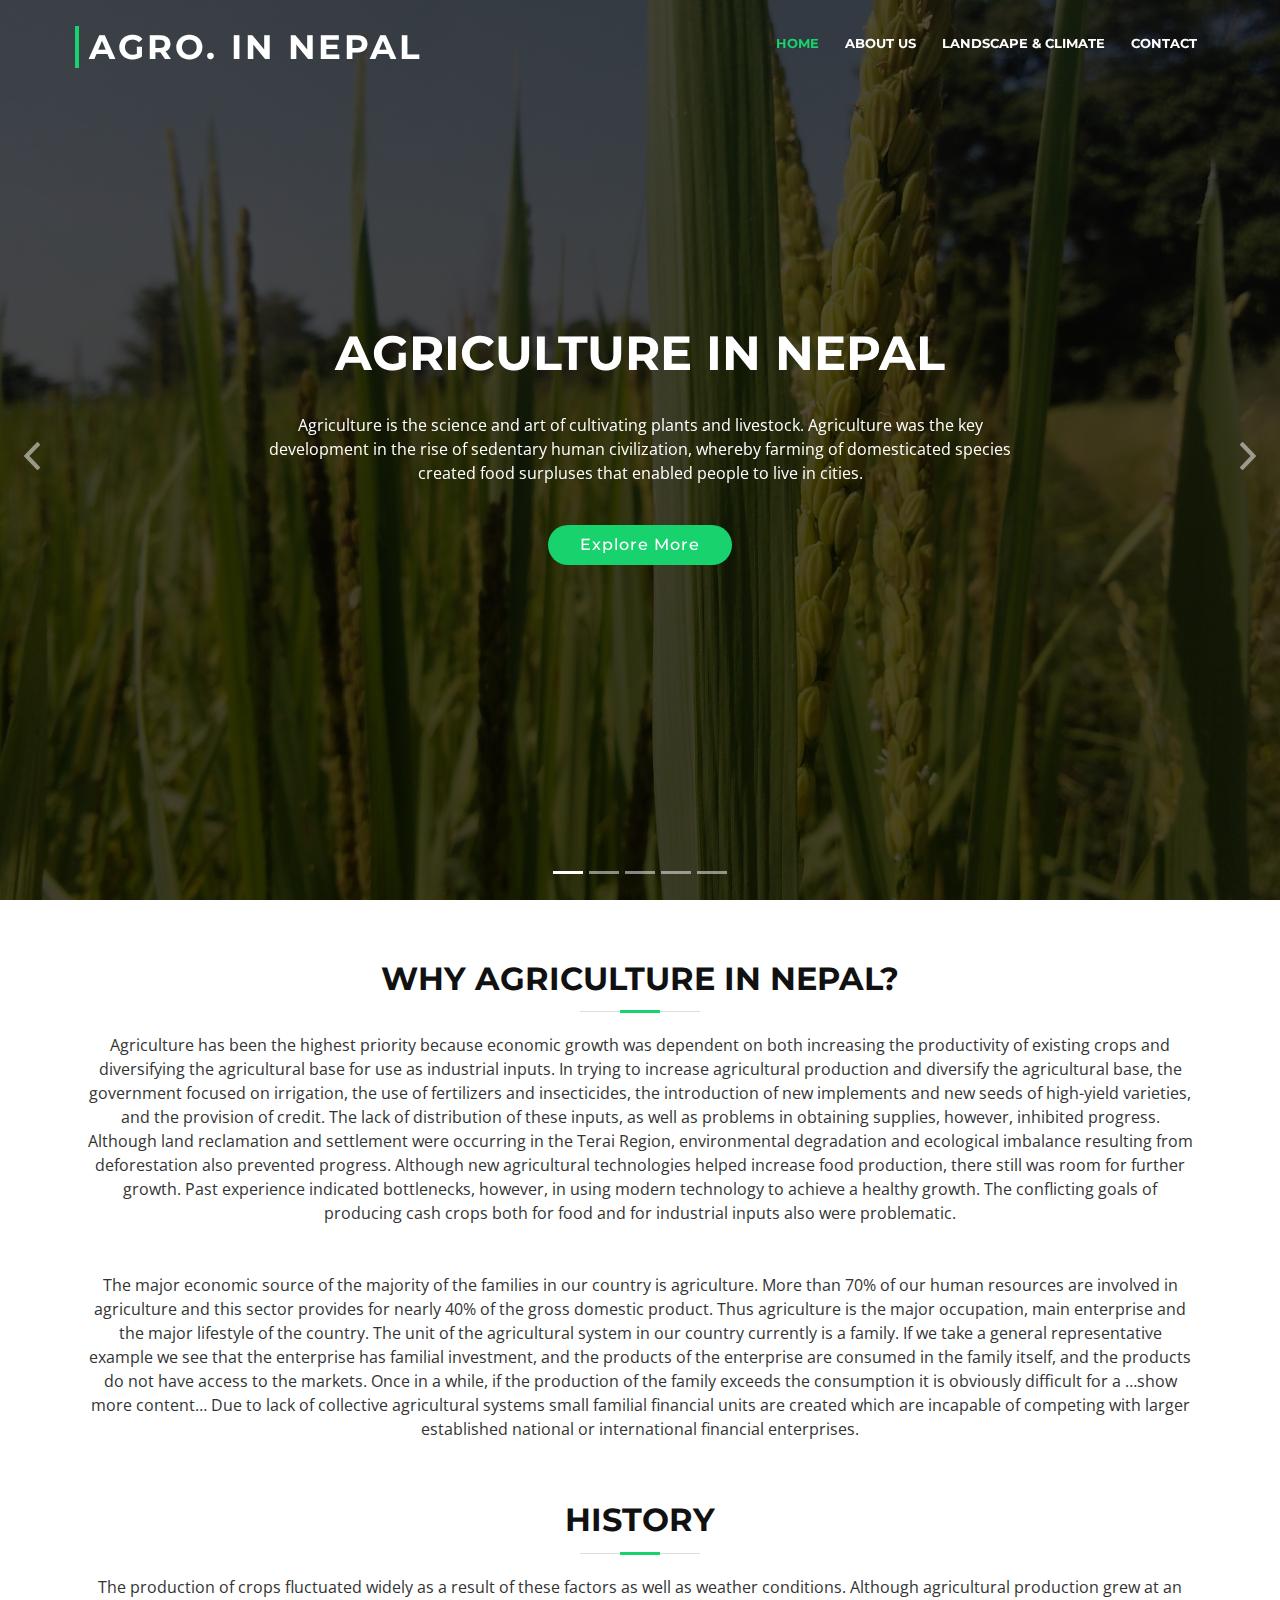
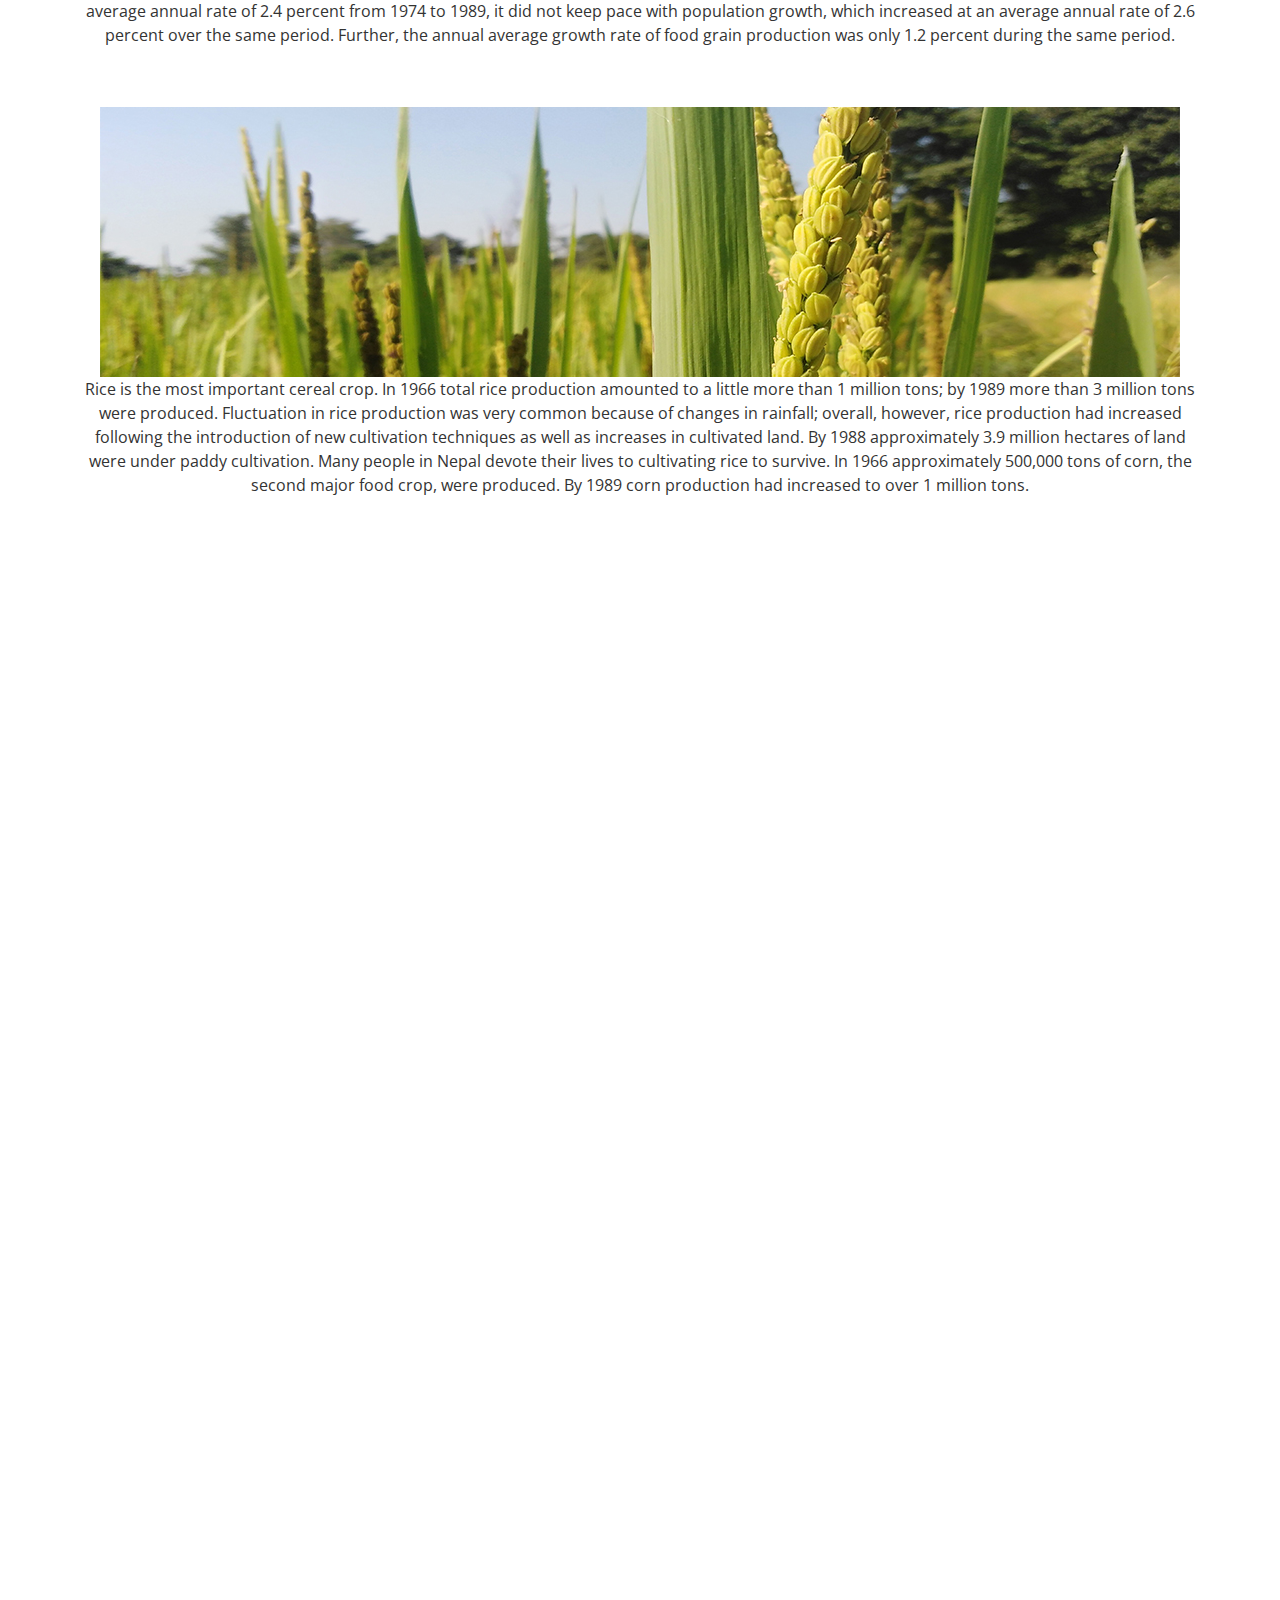
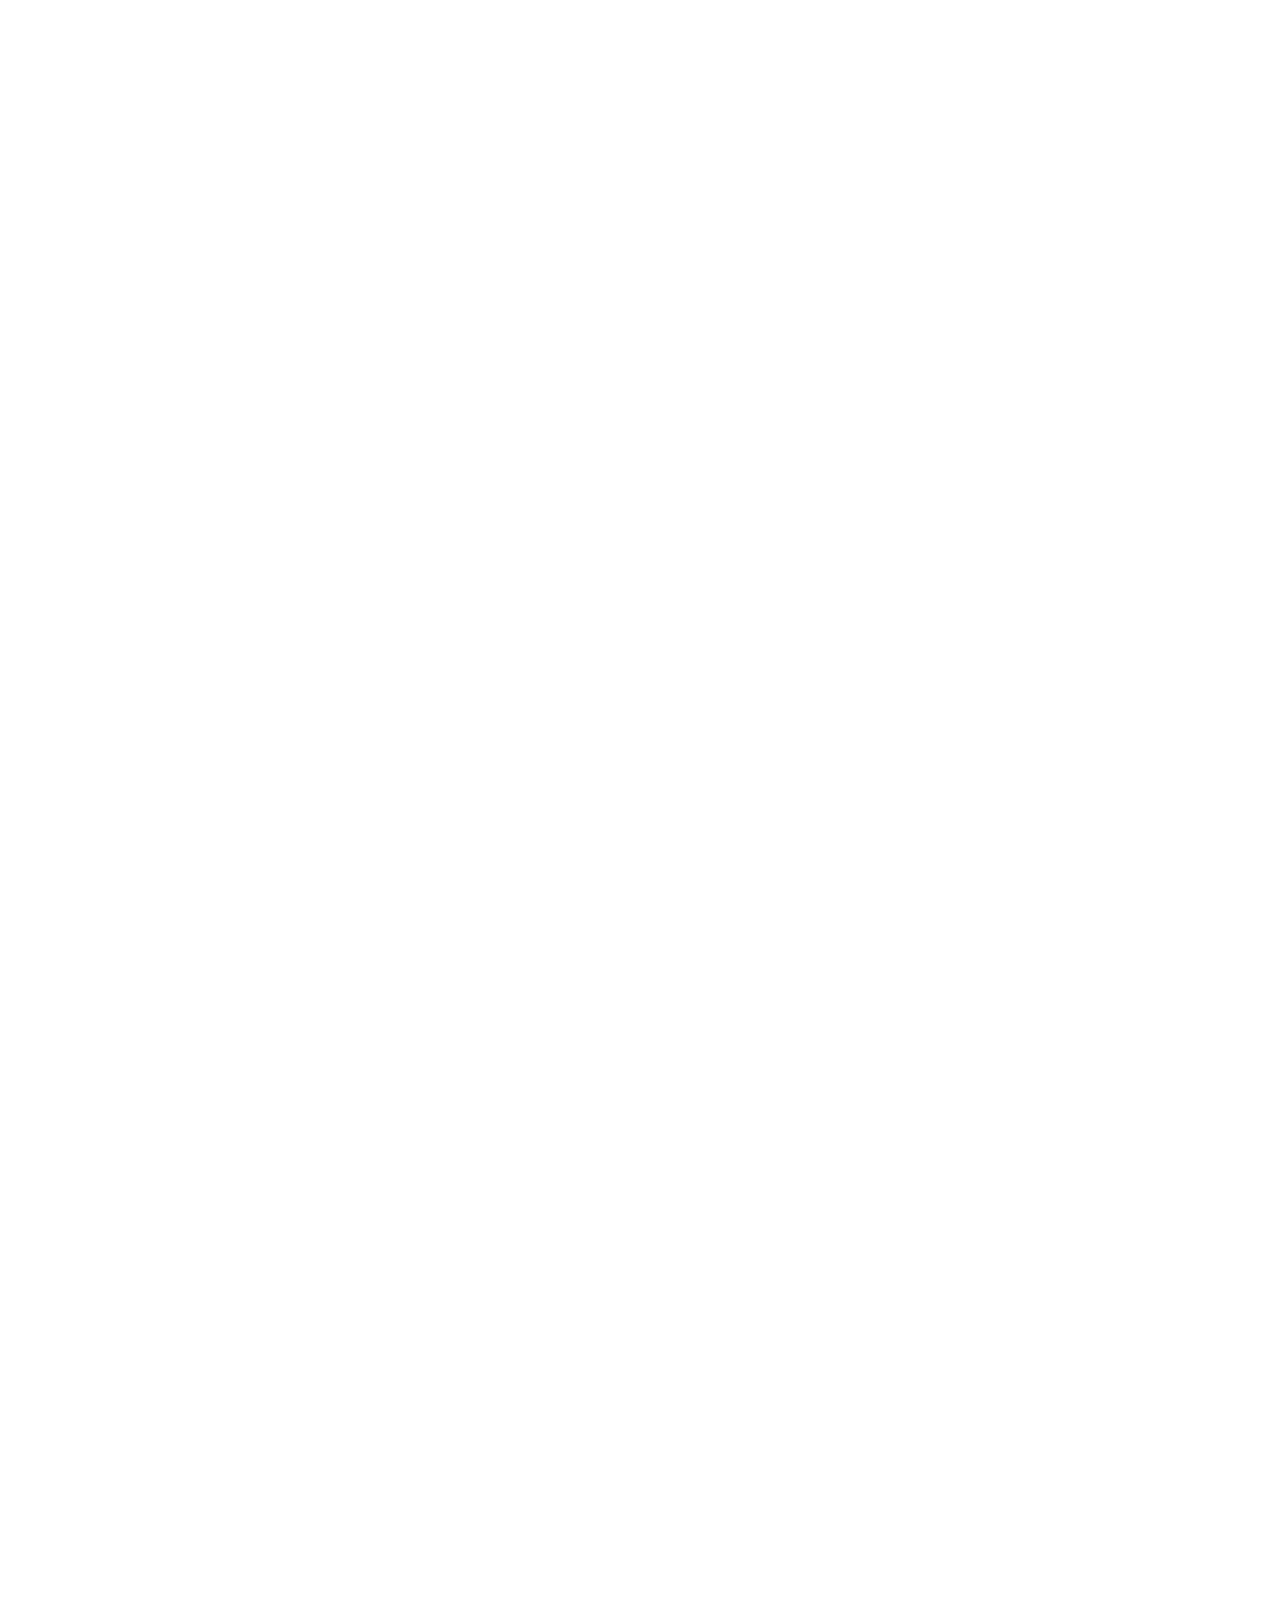
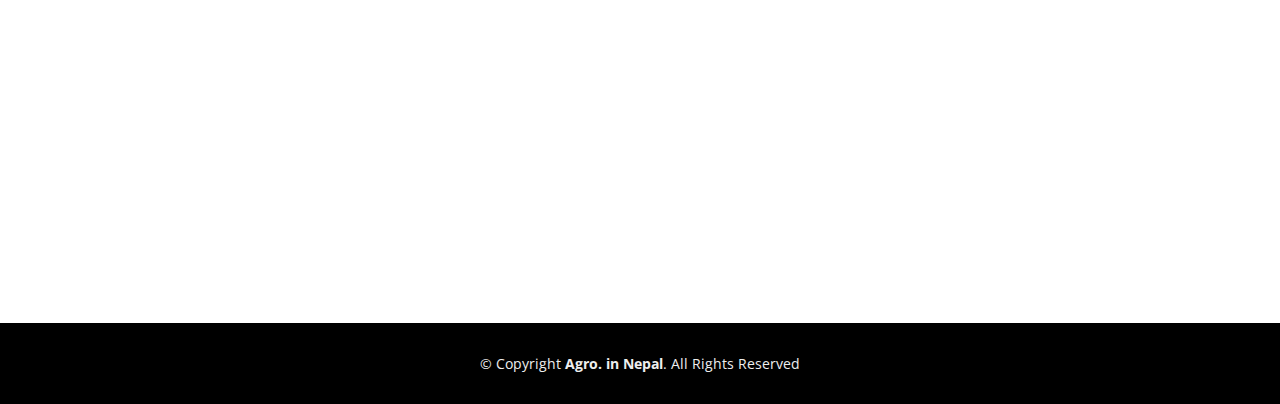
<file: index.html>
<!DOCTYPE html>
<html lang="en">
<head>
  <meta charset="utf-8">
  <title>Agro. in Nepal</title>
  <meta content="width=device-width, initial-scale=1.0" name="viewport">
  <meta content="" name="keywords">
  <meta content="" name="description">

   
  <!-- Google Fonts -->
  <link href="https://fonts.googleapis.com/css?family=Open+Sans:300,300i,400,400i,700,700i|Montserrat:300,400,500,700" rel="stylesheet">

  <!-- Bootstrap CSS File -->
  <link href="lib/bootstrap/css/bootstrap.min.css" rel="stylesheet">

  <!-- Libraries CSS Files -->
  <link href="lib/font-awesome/css/font-awesome.min.css" rel="stylesheet">
  <link href="lib/animate/animate.min.css" rel="stylesheet">
  <link href="lib/ionicons/css/ionicons.min.css" rel="stylesheet">
  <link href="lib/owlcarousel/assets/owl.carousel.min.css" rel="stylesheet">
  <link href="lib/lightbox/css/lightbox.min.css" rel="stylesheet">

  <!-- Main Stylesheet File -->
  <link href="css/style.css" rel="stylesheet">

  <!-- =======================================================
    Theme Name: BizPage
    Theme URL: https://bootstrapmade.com/bizpage-bootstrap-business-template/
    Author: BootstrapMade.com
    License: https://bootstrapmade.com/license/
  ======================================================= -->
</head>

<body>

  <!--==========================
    Header
  ============================-->
  <header id="header">
    <div class="container-fluid">
      <div id="logo" class="pull-left">
        <h1><a href="#intro" class="scrollto">AGRO. IN NEPAL</a></h1>
        <!-- Uncomment below if you prefer to use an image logo -->
        <!-- <a href="#intro"><img src="img/logo.png" alt="" title="" /></a>-->
      </div>

      
      <nav id="nav-menu-container">
        <ul class="nav-menu">
          <li class="menu-active"><a href="#intro">Home</a></li>
          <li><a href="#about">About Us</a></li>
          <li><a href="#services">Landscape & Climate</a>
          <li><a href="#contact">Contact</a></li>
        </ul>
      </nav><!-- #nav-menu-container -->
    </div>
  </header><!-- #header -->

  <!--==========================
    Intro Section
  ============================-->
  <section id="intro">
    <div class="intro-container">
      <div id="introCarousel" class="carousel  slide carousel-fade" data-ride="carousel">

        <ol class="carousel-indicators"></ol>

        <div class="carousel-inner" role="listbox">

          <div class="carousel-item active">
            <div class="carousel-background"><img src="img/intro-carousel/a1.jpg" alt=""></div>
            <div class="carousel-container">
              <div class="carousel-content">
                <h2>AGRICULTURE IN NEPAL</h2>
                <p>Agriculture is the science and art of cultivating plants and livestock. Agriculture was the key development in the rise of sedentary human civilization, whereby farming of domesticated species created food surpluses that enabled people to live in cities. </p>
                <a href="#about" class="btn-get-started scrollto">Explore More</a>
              </div>
            </div>
          </div>

          <div class="carousel-item">
            <div class="carousel-background"><img src="img/intro-carousel/a.jpeg" alt=""></div>
            <div class="carousel-container">
              <div class="carousel-content">
                <h2>AGRICULTURE IN NEPAL</h2>
                <p>Agriculture is the science and art of cultivating plants and livestock. Agriculture was the key development in the rise of sedentary human civilization, whereby farming of domesticated species created food surpluses that enabled people to live in cities.</p>
                <a href="#about" class="btn-get-started scrollto">Explore More</a>
              </div>
            </div>
          </div>

          <div class="carousel-item">
            <div class="carousel-background"><img src="img/intro-carousel/a2.jpg" alt=""></div>
            <div class="carousel-container">
              <div class="carousel-content">
                <h2>AGRICULTURE IN NEPAL</h2>
                <p>Agriculture is the science and art of cultivating plants and livestock. Agriculture was the key development in the rise of sedentary human civilization, whereby farming of domesticated species created food surpluses that enabled people to live in cities.</p>
                <a href="#about" class="btn-get-started scrollto">Explore More</a>
              </div>
            </div>
          </div>

          <div class="carousel-item">
            <div class="carousel-background"><img src="img/intro-carousel/a3.jpg" alt=""></div>
            <div class="carousel-container">
              <div class="carousel-content">
                <h2>AGRICULTURE IN Nepal</h2>
                <p>Agriculture is the science and art of cultivating plants and livestock. Agriculture was the key development in the rise of sedentary human civilization, whereby farming of domesticated species created food surpluses that enabled people to live in cities.</p>
                <a href="#about" class="btn-get-started scrollto">Explore More</a>
              </div>
            </div>
          </div>

          <div class="carousel-item">
            <div class="carousel-background"><img src="img/intro-carousel/a4.jpg" alt=""></div>
            <div class="carousel-container">
              <div class="carousel-content">
                <h2>AGRICULTURE IN NEPAL</h2>
                <p>Agriculture is the science and art of cultivating plants and livestock. Agriculture was the key development in the rise of sedentary human civilization, whereby farming of domesticated species created food surpluses that enabled people to live in cities.</p>
                <a href="#about" class="btn-get-started scrollto">Explore More</a>
              </div>
            </div>
          </div>

        </div>

        <a class="carousel-control-prev" href="#introCarousel" role="button" data-slide="prev">
          <span class="carousel-control-prev-icon ion-chevron-left" aria-hidden="true"></span>
          <span class="sr-only">Previous</span>
        </a>

        <a class="carousel-control-next" href="#introCarousel" role="button" data-slide="next">
          <span class="carousel-control-next-icon ion-chevron-right" aria-hidden="true"></span>
          <span class="sr-only">Next</span>
        </a>

      </div>
    </div>
  </section><!-- #intro -->

  <main id="main">

    
    <section id="about">
      <div class="container">


        <header class="section-header">
          <h3>why Agriculture in Nepal?</h3>
          <p>Agriculture has been the highest priority because economic growth was dependent on both increasing the productivity of existing crops and diversifying the agricultural base for use as industrial inputs. In trying to increase agricultural production and diversify the agricultural base, the government focused on irrigation, the use of fertilizers and insecticides, the introduction of new implements and new seeds of high-yield varieties, and the provision of credit. The lack of distribution of these inputs, as well as problems in obtaining supplies, however, inhibited progress. Although land reclamation and settlement were occurring in the Terai Region, environmental degradation and ecological imbalance resulting from deforestation also prevented progress.

            Although new agricultural technologies helped increase food production, there still was room for further growth. Past experience indicated bottlenecks, however, in using modern technology to achieve a healthy growth. The conflicting goals of producing cash crops both for food and for industrial inputs also were problematic.<br/><br/><br/>
            The major economic source of the majority of the families in our country is agriculture. More than 70% of our human resources are involved in agriculture and this sector provides for nearly 40% of the gross domestic product.
            Thus agriculture is the major occupation, main enterprise and the major lifestyle of the country.
            The unit of the agricultural system in our country currently is a family. If we take a general representative example we see that the enterprise has familial investment, and the products of the enterprise are consumed in the family itself, and the products do not have access to the markets. Once in a while, if the production of the family exceeds the consumption it is obviously difficult for a …show more content…
            Due to lack of collective agricultural systems small familial financial units are created which are incapable of competing with larger established national or international financial enterprises.</p>
            <h3>history</h3>
            <p>The production of crops fluctuated widely as a result of these factors as well as weather conditions. Although agricultural production grew at an average annual rate of 2.4 percent from 1974 to 1989, it did not keep pace with population growth, which increased at an average annual rate of 2.6 percent over the same period. Further, the annual average growth rate of food grain production was only 1.2 percent during the same period.</p>
            <p> <img src="img/intro-carousel/r.jpg" algin="left">
            Rice is the most important cereal crop. In 1966 total rice production amounted to a little more than 1 million tons; by 1989 more than 3 million tons were produced. Fluctuation in rice production was very common because of changes in rainfall; overall, however, rice production had increased following the introduction of new cultivation techniques as well as increases in cultivated land. By 1988 approximately 3.9 million hectares of land were under paddy cultivation. Many people in Nepal devote their lives to cultivating rice to survive. In 1966 approximately 500,000 tons of corn, the second major food crop, were produced. By 1989 corn production had increased to over 1 million tons.</p>
        </header>

        
    </section><!-- #about -->

    <!--==========================
      Services Section
    ============================-->
    <section id="services">
      <div class="container">

        <header class="section-header wow fadeInUp">
          <h3>Landscape & climate</h3>
          <p>A <strong>landscape</strong> is the visible features of an area of land, its landforms, and how they integrate with natural or man-made features.[1] A landscape includes the physical elements of geophysically defined landforms such as (ice-capped) mountains, hills, water bodies such as rivers, lakes, ponds and the sea, living elements of land cover including indigenous vegetation, human elements including different forms of land use, buildings, and structures, and transitory elements such as lighting and weather conditions. Combining both their physical origins and the cultural overlay of human presence, often created over millennia, landscapes reflect a living synthesis of people and place that is vital to local and national identity.<br/><br/>
          <strong>Climate</strong> (from Ancient Greek klima, meaning inclination) is commonly defined as the weather averaged over a long period. Climate also includes statistics other than the average, such as the magnitudes of day-to-day or year-to-year variations. Climates can be classified according to the average and the typical ranges of different variables, most commonly temperature and precipitation.The climate of a location is affected by its latitude, terrain, and altitude, as well as nearby water bodies and their currents. <strong>Nepal</strong> is topographically divided into three regions: the <strong>Himalaya</strong> to the north, the middle hills consisting of the<strong> Mahabharat range and the Churia Hills</strong>, and the <strong>Terai</strong> to the south. </p>
          <p><font size="6"><strong>HIMALAYAN REGION</strong></font><br/>
          <strong>Agriculture</strong> is the mainstay of Nepalese economy that provides about 38 percent share to national GDP and employing 66 percent of the total 25.3 million people. ... The Great<strong> Himalayas</strong> of Nepal deserve significant role for prospering Agriculture sector and ultimately provides strong base for whole economic system. The focus of agriculture in the Himalayan region is slowly shifting from traditional cereal crops to high-value cash crops farming such as fruits and vegetables. This transformation from subsistence systems to commercial agriculture poses new challenges for improving and maintaining productivity and quality. Among these challenges are crop failures due to inadequate pollination.</p>
          <table>
            <tr>
              <td><img src="img/intro-carousel/h.jpg"></td>
              <td><img src="img/intro-carousel/h1.jpg"></td>
            
          </tr>
            <tr>
              <td><p align="center"><u><strong>Terrace Farming</strong></u></p></td>
              <td><p align="center"><u><strong>Cardamom Farming</strong></u></p></td>
             
            </tr>
          </table>
          <p><font size="6"><strong>HIllY REGION</strong></font><br/>
            The <strong>Hill region</strong> consists of several peaks, fertile valleys and basins. ‘Mahabharat Range’, the largest hill range passes through the region. The region accounts for 42 percent of the country’s land area. One tenth of the land area is suitable for cultivation. Around 44.3 percent of the country’s total population resides in the region (NYB, 2001). Since the region comprised of broad complex of hills and valleys, very steep slope, even up to 30 degrees, is terraced for farming 
            The foothills of mountains are suitable for cultivating paddy, maize, barley, buckwheat etc. In addition to this potato, cauliflower, cabbage, beans and low temperate fruits are also cultivated in the region. Paddy, wheat, maize, millet, barley, buckwheat are the major cereal crops cultivated in <strong>hills.</strong>
          </p>
            <table>
              <tr>
                <td><img src="img/intro-carousel/hi2.jpg"></td>
                <td><img src="img/intro-carousel/hi3.jpg"></td>
              
            </tr>
              <tr>
                <td><p align="center"><u><strong>Tea Farming</strong></u></p></td>
                <td><p align="center"><u><strong>Maize Farming</strong></u></p></td>
                
              </tr>
            </table><p><font size="6"><strong>TERAI REGION</strong></font><br/>
              The<Strong> Terai region</Strong>
            </Strong>, a low flat land, is an extension of the Gangetic plains of India. It is a narrow tropical belt occupying 23 percent of the country’s total land area providing dwelling to 49.06 percent of the total population. About 40 percent area of the region is cultivable.In the Terai, mainly paddy, wheat, pulses, moong, sugarcane, jute, tobacco and maize are cultivated. Till now, majority of the farmers still practice traditional ways of farming. So farming is seasonal and weather dependent in <strong>Nepal.</strong></p><table>
                <tr>
                  <td><img src="img/intro-carousel/t.jpg"></td>
                  <td><img src="img/intro-carousel/t1.jpg"></td>
                <td><img src="img/intro-carousel/t2.jpg"></td>
              </tr>
                <tr>
                  <td><p align="center"><u><strong>Sunflower Framing</strong></u></p></td>
                  <td><p align="center"><u><strong>Sugarcane Production</strong></u></p></td>
                  <td><p align="center"><u><strong>Cauliflower Framing</strong></u></p></td>
                </tr>
              </table>

        </header>

        </div>
    </section><!-- #services --> 
    <!--==========================
      Contact Section
    ============================-->
    <section id="contact" class="section-bg wow fadeInUp">
      <div class="container">

        <div class="section-header">
          <h3>get in touch</h3>
          <p>We will give  quick response as soon as we get your info.</p>
        </div>
        <div>   
        
          <div>
                  <h1>Give Your Info</h1>
              </div>
             
                 <div>
      
                  
                          <form>
                              <fieldset>
                                  
                                  <table border=0 cellpadding=10 cellspacing=10 width=100%>
                                  <tr>
                                      <td>Name* </td>
                                      <td>Email*</td>
                                      </tr>
                                      <tr>
                                      <td>    <input type="text" name="username" placeholder="Name" required/>
                                      </td><td>
                                              <input type="email" name="email" placeholder="Emailname@gmail.com" required />
                                          </td>
                                      </tr>
                                      <tr>
                                          <td>Gender</td>
                                     
                                            <td>
                                              <input type="radio" name="gender" value="M" checked />Male
                          
                                              <input type="radio" name="gender" value="F" />FeMale
                                              <input type="radio" name="gender" value="O"  />Others
                                          </td>
                                      </tr>
                                      <td>Message(Option)</td>
                                  </tr>
                                  <tr><td>
                                              <textarea name="msg" rows=5 cols=50> Enter Text.....</textarea>
                                          </td>
                          
                                  </table>
                      
                      
                  </fieldset></form></div>
                
                        <div class="section-header">
                          <h3>otherwise contact us</h3>
                          <h4>Phone No. : +977 98********, +977 9842******</h4>
                          <h4>Email : dreamnarus99@gmail.com</h4>

            <div class="text-center"><button type="submit">Send Message</button></div>
          </form>
        </div>

      </div>
    </section><!-- #contact -->

  </main>

  <!--==========================
    Footer
  ============================-->
  <footer id="footer">
    <div class="container">
      <div class="copyright">
        &copy; Copyright  <strong>Agro. in Nepal</strong>. All Rights Reserved
      </div>
      
    </div>
  </footer><!-- #footer -->

  <a href="#" class="back-to-top"><i class="fa fa-chevron-up"></i></a>
  <!-- Uncomment below i you want to use a preloader -->
  <!-- <div id="preloader"></div> -->

  <!-- JavaScript Libraries -->
  <script src="lib/jquery/jquery.min.js"></script>
  <script src="lib/jquery/jquery-migrate.min.js"></script>
  <script src="lib/bootstrap/js/bootstrap.bundle.min.js"></script>
  <script src="lib/easing/easing.min.js"></script>
  <script src="lib/superfish/hoverIntent.js"></script>
  <script src="lib/superfish/superfish.min.js"></script>
  <script src="lib/wow/wow.min.js"></script>
  <script src="lib/waypoints/waypoints.min.js"></script>
  <script src="lib/counterup/counterup.min.js"></script>
  <script src="lib/owlcarousel/owl.carousel.min.js"></script>
  <script src="lib/isotope/isotope.pkgd.min.js"></script>
  <script src="lib/lightbox/js/lightbox.min.js"></script>
  <script src="lib/touchSwipe/jquery.touchSwipe.min.js"></script>
  <!-- Contact Form JavaScript File -->
  <script src="contactform/contactform.js"></script>

  <!-- Template Main Javascript File -->
  <script src="js/main.js"></script>

</body>
</html>
</file>
<file: css/style.css>
/*
  Theme Name: BizPage
  Theme URL: https://bootstrapmade.com/bizpage-bootstrap-business-template/
  Author: BootstrapMade.com
  License: https://bootstrapmade.com/license/
*/

/*--------------------------------------------------------------
# General
--------------------------------------------------------------*/

body {
  background: #fff;
  color: #666666;
  font-family: "Open Sans", sans-serif;
}

a {
  color: #18d26e;
  transition: 0.5s;
}

a:hover,
a:active,
a:focus {
  color: #18d36e;
  outline: none;
  text-decoration: none;
}

p {
  padding: 0;
  margin: 0 0 30px 0;
}

h1,
h2,
h3,
h4,
h5,
h6 {
  font-family: "Montserrat", sans-serif;
  font-weight: 400;
  margin: 0 0 20px 0;
  padding: 0;
}

/* Back to top button */

.back-to-top {
  position: fixed;
  display: none;
  background: #18d26e;
  color: #fff;
  width: 44px;
  height: 44px;
  text-align: center;
  line-height: 1;
  font-size: 16px;
  border-radius: 50%;
  right: 15px;
  bottom: 15px;
  transition: background 0.5s;
  z-index: 11;
}

.back-to-top i {
  padding-top: 12px;
  color: #fff;
}

/* Prelaoder */

#preloader {
  position: fixed;
  top: 0;
  left: 0;
  right: 0;
  bottom: 0;
  z-index: 9999;
  overflow: hidden;
  background: #fff;
}

#preloader:before {
  content: "";
  position: fixed;
  top: calc(50% - 30px);
  left: calc(50% - 30px);
  border: 6px solid #f2f2f2;
  border-top: 6px solid #18d26e;
  border-radius: 50%;
  width: 60px;
  height: 60px;
  -webkit-animation: animate-preloader 1s linear infinite;
  animation: animate-preloader 1s linear infinite;
}

@-webkit-keyframes animate-preloader {
  0% {
    -webkit-transform: rotate(0deg);
    transform: rotate(0deg);
  }

  100% {
    -webkit-transform: rotate(360deg);
    transform: rotate(360deg);
  }
}

@keyframes animate-preloader {
  0% {
    -webkit-transform: rotate(0deg);
    transform: rotate(0deg);
  }

  100% {
    -webkit-transform: rotate(360deg);
    transform: rotate(360deg);
  }
}

/*--------------------------------------------------------------
# Header
--------------------------------------------------------------*/

#header {
  padding: 30px 0;
  height: 92px;
  position: fixed;
  left: 0;
  top: 0;
  right: 0;
  transition: all 0.5s;
  z-index: 997;
}

#header.header-scrolled {
  background: rgba(0, 0, 0, 0.9);
  padding: 20px 0;
  height: 72px;
  transition: all 0.5s;
}

#header #logo {
  float: left;
}

#header #logo h1 {
  font-size: 34px;
  margin: 0;
  padding: 0;
  line-height: 1;
  font-family: "Montserrat", sans-serif;
  font-weight: 700;
  letter-spacing: 3px;
}

#header #logo h1 a,
#header #logo h1 a:hover {
  color: #fff;
  padding-left: 10px;
  border-left: 4px solid #18d26e;
}

#header #logo img {
  padding: 0;
  margin: 0;
}

/*--------------------------------------------------------------
# Intro Section
--------------------------------------------------------------*/

#intro {
  display: table;
  width: 100%;
  height: 100vh;
  background: #000;
}

#intro .carousel-item {
  width: 100%;
  height: 100vh;
  background-size: cover;
  background-position: center;
  background-repeat: no-repeat;
}

#intro .carousel-item::before {
  content: '';
  background-color: rgba(0, 0, 0, 0.7);
  position: absolute;
  height: 100%;
  width: 100%;
  top: 0;
  right: 0;
  left: 0;
  bottom: 0;
}

#intro .carousel-container {
  display: -webkit-box;
  display: -webkit-flex;
  display: -ms-flexbox;
  display: flex;
  -webkit-box-pack: center;
  -webkit-justify-content: center;
  -ms-flex-pack: center;
  justify-content: center;
  -webkit-box-align: center;
  -webkit-align-items: center;
  -ms-flex-align: center;
  align-items: center;
  position: absolute;
  bottom: 0;
  top: 0;
  left: 0;
  right: 0;
}

#intro .carousel-background img {
  max-width: 100%;
}

#intro .carousel-content {
  text-align: center;
}

#intro h2 {
  color: #fff;
  margin-bottom: 30px;
  font-size: 48px;
  font-weight: 700;
}

#intro p {
  width: 80%;
  margin: 0 auto 30px auto;
  color: #fff;
}

#intro .carousel-fade {
  overflow: hidden;
}

#intro .carousel-fade .carousel-inner .carousel-item {
  transition-property: opacity;
}

#intro .carousel-fade .carousel-inner .carousel-item,
#intro .carousel-fade .carousel-inner .active.carousel-item-left,
#intro .carousel-fade .carousel-inner .active.carousel-item-right {
  opacity: 0;
}

#intro .carousel-fade .carousel-inner .active,
#intro .carousel-fade .carousel-inner .carousel-item-next.carousel-item-left,
#intro .carousel-fade .carousel-inner .carousel-item-prev.carousel-item-right {
  opacity: 1;
  transition: 0.5s;
}

#intro .carousel-fade .carousel-inner .carousel-item-next,
#intro .carousel-fade .carousel-inner .carousel-item-prev,
#intro .carousel-fade .carousel-inner .active.carousel-item-left,
#intro .carousel-fade .carousel-inner .active.carousel-item-right {
  left: 0;
  -webkit-transform: translate3d(0, 0, 0);
  transform: translate3d(0, 0, 0);
}

#intro .carousel-control-prev,
#intro .carousel-control-next {
  width: 10%;
}

#intro .carousel-control-next-icon,
#intro .carousel-control-prev-icon {
  background: none;
  font-size: 32px;
  line-height: 1;
}

#intro .carousel-indicators li {
  cursor: pointer;
}

#intro .btn-get-started {
  font-family: "Montserrat", sans-serif;
  font-weight: 500;
  font-size: 16px;
  letter-spacing: 1px;
  display: inline-block;
  padding: 8px 32px;
  border-radius: 50px;
  transition: 0.5s;
  margin: 10px;
  color: #fff;
  background: #18d26e;
}

#intro .btn-get-started:hover {
  background: #fff;
  color: #18d26e;
}

/*--------------------------------------------------------------
# Navigation Menu
--------------------------------------------------------------*/

/* Nav Menu Essentials */

.nav-menu,
.nav-menu * {
  margin: 0;
  padding: 0;
  list-style: none;
}

.nav-menu ul {
  position: absolute;
  display: none;
  top: 100%;
  left: 0;
  z-index: 99;
}

.nav-menu li {
  position: relative;
  white-space: nowrap;
}

.nav-menu > li {
  float: left;
}

.nav-menu li:hover > ul,
.nav-menu li.sfHover > ul {
  display: block;
}

.nav-menu ul ul {
  top: 0;
  left: 100%;
}

.nav-menu ul li {
  min-width: 180px;
}

/* Nav Menu Arrows */

.sf-arrows .sf-with-ul {
  padding-right: 30px;
}

.sf-arrows .sf-with-ul:after {
  content: "\f107";
  position: absolute;
  right: 15px;
  font-family: FontAwesome;
  font-style: normal;
  font-weight: normal;
}

.sf-arrows ul .sf-with-ul:after {
  content: "\f105";
}

/* Nav Meu Container */

#nav-menu-container {
  float: right;
  margin: 0;
}

/* Nav Meu Styling */

.nav-menu a {
  padding: 0 8px 10px 8px;
  text-decoration: none;
  display: inline-block;
  color: #fff;
  font-family: "Montserrat", sans-serif;
  font-weight: 700;
  font-size: 13px;
  text-transform: uppercase;
  outline: none;
}

.nav-menu li:hover > a,
.nav-menu > .menu-active > a {
  color: #18d26e;
}

.nav-menu > li {
  margin-left: 10px;
}

.nav-menu ul {
  margin: 4px 0 0 0;
  padding: 10px;
  box-shadow: 0px 0px 30px rgba(127, 137, 161, 0.25);
  background: #fff;
}

.nav-menu ul li {
  transition: 0.3s;
}

.nav-menu ul li a {
  padding: 10px;
  color: #333;
  transition: 0.3s;
  display: block;
  font-size: 13px;
  text-transform: none;
}

.nav-menu ul li:hover > a {
  color: #18d26e;
}

.nav-menu ul ul {
  margin: 0;
}

/* Mobile Nav Toggle */

#mobile-nav-toggle {
  position: fixed;
  right: 0;
  top: 0;
  z-index: 999;
  margin: 20px 20px 0 0;
  border: 0;
  background: none;
  font-size: 24px;
  display: none;
  transition: all 0.4s;
  outline: none;
  cursor: pointer;
}

#mobile-nav-toggle i {
  color: #fff;
}

/* Mobile Nav Styling */

#mobile-nav {
  position: fixed;
  top: 0;
  padding-top: 18px;
  bottom: 0;
  z-index: 998;
  background: rgba(0, 0, 0, 0.8);
  left: -260px;
  width: 260px;
  overflow-y: auto;
  transition: 0.4s;
}

#mobile-nav ul {
  padding: 0;
  margin: 0;
  list-style: none;
}

#mobile-nav ul li {
  position: relative;
}

#mobile-nav ul li a {
  color: #fff;
  font-size: 13px;
  text-transform: uppercase;
  overflow: hidden;
  padding: 10px 22px 10px 15px;
  position: relative;
  text-decoration: none;
  width: 100%;
  display: block;
  outline: none;
  font-weight: 700;
  font-family: "Montserrat", sans-serif;
}

#mobile-nav ul li a:hover {
  color: #18d26e;
}

#mobile-nav ul li li {
  padding-left: 30px;
}

#mobile-nav ul li.menu-active a {
  color: #18d26e;
}

#mobile-nav ul .menu-has-children i {
  position: absolute;
  right: 0;
  z-index: 99;
  padding: 15px;
  cursor: pointer;
  color: #fff;
}

#mobile-nav ul .menu-has-children i.fa-chevron-up {
  color: #18d26e;
}

#mobile-nav ul .menu-has-children li a {
  text-transform: none;
}

#mobile-nav ul .menu-item-active {
  color: #18d26e;
}

#mobile-body-overly {
  width: 100%;
  height: 100%;
  z-index: 997;
  top: 0;
  left: 0;
  position: fixed;
  background: rgba(0, 0, 0, 0.7);
  display: none;
}

/* Mobile Nav body classes */

body.mobile-nav-active {
  overflow: hidden;
}

body.mobile-nav-active #mobile-nav {
  left: 0;
}

body.mobile-nav-active #mobile-nav-toggle {
  color: #fff;
}

/*--------------------------------------------------------------
# Sections
--------------------------------------------------------------*/

/* Sections Header
--------------------------------*/

.section-header h3 {
  font-size: 32px;
  color: #111;
  text-transform: uppercase;
  text-align: center;
  font-weight: 700;
  position: relative;
  padding-bottom: 15px;
}

.section-header h3::before {
  content: '';
  position: absolute;
  display: block;
  width: 120px;
  height: 1px;
  background: #ddd;
  bottom: 1px;
  left: calc(50% - 60px);
}

.section-header h3::after {
  content: '';
  position: absolute;
  display: block;
  width: 40px;
  height: 3px;
  background: #18d26e;
  bottom: 0;
  left: calc(50% - 20px);
}

.section-header p {
  text-align: center;
  padding-bottom: 30px;
  color: #333;
}

/* Section with background
--------------------------------*/

.section-bg {
  background: #f7f7f7;
}

/* Featured Services Section
--------------------------------*/

#featured-services {
  background: #000;
}

#featured-services .box {
  padding: 30px 20px;
}

#featured-services .box-bg {
  background-image: linear-gradient(0deg, #000000 0%, #242323 50%, #000000 100%);
}

#featured-services i {
  color: #18d26e;
  font-size: 48px;
  display: inline-block;
  line-height: 1;
}

#featured-services h4 {
  font-weight: 400;
  margin: 15px 0;
  font-size: 18px;
}

#featured-services h4 a {
  color: #fff;
}

#featured-services h4 a:hover {
  color: #18d26e;
}

#featured-services p {
  font-size: 14px;
  line-height: 24px;
  color: #fff;
  margin-bottom: 0;
}

/* About Us Section
--------------------------------*/

#about {
  background: url("../img/about-bg.jpg") center top no-repeat fixed;
  background-size: cover;
  padding: 60px 0 40px 0;
  position: relative;
}

#about::before {
  content: '';
  position: absolute;
  left: 0;
  right: 0;
  top: 0;
  bottom: 0;
  background: rgba(255, 255, 255, 0.92);
  z-index: 9;
}

#about .container {
  position: relative;
  z-index: 10;
}

#about .about-col {
  background: #fff;
  border-radius: 0 0 4px 4px;
  box-shadow: 0px 2px 12px rgba(0, 0, 0, 0.08);
  margin-bottom: 20px;
}

#about .about-col .img {
  position: relative;
}

#about .about-col .img img {
  border-radius: 4px 4px 0 0;
}

#about .about-col .icon {
  width: 64px;
  height: 64px;
  padding-top: 8px;
  text-align: center;
  position: absolute;
  background-color: #18d26e;
  border-radius: 50%;
  text-align: center;
  border: 4px solid #fff;
  left: calc( 50% - 32px);
  bottom: -30px;
  transition: 0.3s;
}

#about .about-col i {
  font-size: 36px;
  line-height: 1;
  color: #fff;
  transition: 0.3s;
}

#about .about-col:hover .icon {
  background-color: #fff;
}

#about .about-col:hover i {
  color: #18d26e;
}

#about .about-col h2 {
  color: #000;
  text-align: center;
  font-weight: 700;
  font-size: 20px;
  padding: 0;
  margin: 40px 0 12px 0;
}

#about .about-col h2 a {
  color: #000;
}

#about .about-col h2 a:hover {
  color: #18d26e;
}

#about .about-col p {
  font-size: 14px;
  line-height: 24px;
  color: #333;
  margin-bottom: 0;
  padding: 0 20px 20px 20px;
}

/* Services Section
--------------------------------*/

#services {
  background: #fff;
  background-size: cover;
  padding: 60px 0 40px 0;
}

#services .box {
  margin-bottom: 30px;
}

#services .icon {
  float: left;
}

#services .icon i {
  color: #18d26e;
  font-size: 36px;
  line-height: 1;
  transition: 0.5s;
}

#services .title {
  margin-left: 60px;
  font-weight: 700;
  margin-bottom: 15px;
  font-size: 18px;
}

#services .title a {
  color: #111;
}

#services .box:hover .title a {
  color: #18d26e;
}

#services .description {
  font-size: 14px;
  margin-left: 60px;
  line-height: 24px;
  margin-bottom: 0;
}

/* Call To Action Section
--------------------------------*/

#call-to-action {
  background: linear-gradient(rgba(0, 142, 99, 0.1), rgba(0, 0, 0, 0.1)), url(../img/call-to-action-bg.jpg) fixed center center;
  background-size: cover;
  padding: 60px 0;
}

#call-to-action h3 {
  color: #fff;
  font-size: 28px;
  font-weight: 700;
}

#call-to-action p {
  color: #fff;
}

#call-to-action .cta-btn {
  font-family: "Montserrat", sans-serif;
  text-transform: uppercase;
  font-weight: 500;
  font-size: 16px;
  letter-spacing: 1px;
  display: inline-block;
  padding: 8px 28px;
  border-radius: 25px;
  transition: 0.5s;
  margin-top: 10px;
  border: 2px solid #fff;
  color: #fff;
}

#call-to-action .cta-btn:hover {
  background: #18d26e;
  border: 2px solid #18d26e;
}

/* Call To Action Section
--------------------------------*/

#skills {
  padding: 60px 0;
}

#skills .progress {
  height: 35px;
  margin-bottom: 10px;
}

#skills .progress .skill {
  font-family: "Open Sans", sans-serif;
  line-height: 35px;
  padding: 0;
  margin: 0 0 0 20px;
  text-transform: uppercase;
}

#skills .progress .skill .val {
  float: right;
  font-style: normal;
  margin: 0 20px 0 0;
}

#skills .progress-bar {
  width: 1px;
  text-align: left;
  transition: .9s;
}

/* Facts Section
--------------------------------*/

#facts {
  background: url("../img/facts-bg.jpg") center top no-repeat fixed;
  background-size: cover;
  padding: 60px 0 0 0;
  position: relative;
}

#facts::before {
  content: '';
  position: absolute;
  left: 0;
  right: 0;
  top: 0;
  bottom: 0;
  background: rgba(255, 255, 255, 0.88);
  z-index: 9;
}

#facts .container {
  position: relative;
  z-index: 10;
}

#facts .counters span {
  font-family: "Montserrat", sans-serif;
  font-weight: bold;
  font-size: 48px;
  display: block;
  color: #18d26e;
}

#facts .counters p {
  padding: 0;
  margin: 0 0 20px 0;
  font-family: "Montserrat", sans-serif;
  font-size: 14px;
  color: #111;
}

#facts .facts-img {
  text-align: center;
  padding-top: 30px;
}

/* Portfolio Section
--------------------------------*/

#portfolio {
  padding: 60px 0;
}

#portfolio #portfolio-flters {
  padding: 0;
  margin: 5px 0 35px 0;
  list-style: none;
  text-align: center;
}

#portfolio #portfolio-flters li {
  cursor: pointer;
  margin: 15px 15px 15px 0;
  display: inline-block;
  padding: 10px 20px;
  font-size: 12px;
  line-height: 20px;
  color: #666666;
  border-radius: 4px;
  text-transform: uppercase;
  background: #fff;
  margin-bottom: 5px;
  transition: all 0.3s ease-in-out;
}

#portfolio #portfolio-flters li:hover,
#portfolio #portfolio-flters li.filter-active {
  background: #18d26e;
  color: #fff;
}

#portfolio #portfolio-flters li:last-child {
  margin-right: 0;
}

#portfolio .portfolio-wrap {
  box-shadow: 0px 2px 12px rgba(0, 0, 0, 0.08);
  transition: 0.3s;
}

#portfolio .portfolio-wrap:hover {
  box-shadow: 0px 4px 14px rgba(0, 0, 0, 0.16);
}

#portfolio .portfolio-item {
  position: relative;
  height: 360px;
  overflow: hidden;
}

#portfolio .portfolio-item figure {
  background: #000;
  overflow: hidden;
  height: 240px;
  position: relative;
  border-radius: 4px 4px 0 0;
  margin: 0;
}

#portfolio .portfolio-item figure:hover img {
  opacity: 0.4;
  transition: 0.3s;
}

#portfolio .portfolio-item figure .link-preview,
#portfolio .portfolio-item figure .link-details {
  position: absolute;
  display: inline-block;
  opacity: 0;
  line-height: 1;
  text-align: center;
  width: 36px;
  height: 36px;
  background: #fff;
  border-radius: 50%;
  transition: 0.2s linear;
}

#portfolio .portfolio-item figure .link-preview i,
#portfolio .portfolio-item figure .link-details i {
  padding-top: 6px;
  font-size: 22px;
  color: #333;
}

#portfolio .portfolio-item figure .link-preview:hover,
#portfolio .portfolio-item figure .link-details:hover {
  background: #18d26e;
}

#portfolio .portfolio-item figure .link-preview:hover i,
#portfolio .portfolio-item figure .link-details:hover i {
  color: #fff;
}

#portfolio .portfolio-item figure .link-preview {
  left: calc(50% - 38px);
  top: calc(50% - 18px);
}

#portfolio .portfolio-item figure .link-details {
  right: calc(50% - 38px);
  top: calc(50% - 18px);
}

#portfolio .portfolio-item figure:hover .link-preview {
  opacity: 1;
  left: calc(50% - 44px);
}

#portfolio .portfolio-item figure:hover .link-details {
  opacity: 1;
  right: calc(50% - 44px);
}

#portfolio .portfolio-item .portfolio-info {
  background: #fff;
  text-align: center;
  padding: 30px;
  height: 90px;
  border-radius: 0 0 3px 3px;
}

#portfolio .portfolio-item .portfolio-info h4 {
  font-size: 18px;
  line-height: 1px;
  font-weight: 700;
  margin-bottom: 18px;
  padding-bottom: 0;
}

#portfolio .portfolio-item .portfolio-info h4 a {
  color: #333;
}

#portfolio .portfolio-item .portfolio-info h4 a:hover {
  color: #18d26e;
}

#portfolio .portfolio-item .portfolio-info p {
  padding: 0;
  margin: 0;
  color: #b8b8b8;
  font-weight: 500;
  font-size: 14px;
  text-transform: uppercase;
}

/* Clients Section
--------------------------------*/

#clients {
  padding: 60px 0;
}

#clients img {
  max-width: 100%;
  opacity: 0.5;
  transition: 0.3s;
  padding: 15px 0;
}

#clients img:hover {
  opacity: 1;
}

#clients .owl-nav,
#clients .owl-dots {
  margin-top: 5px;
  text-align: center;
}

#clients .owl-dot {
  display: inline-block;
  margin: 0 5px;
  width: 12px;
  height: 12px;
  border-radius: 50%;
  background-color: #ddd;
}

#clients .owl-dot.active {
  background-color: #18d26e;
}

/* Testimonials Section
--------------------------------*/

#testimonials {
  padding: 60px 0;
}

#testimonials .section-header {
  margin-bottom: 40px;
}

#testimonials .testimonial-item {
  text-align: center;
}

#testimonials .testimonial-item .testimonial-img {
  width: 120px;
  border-radius: 50%;
  border: 4px solid #fff;
  margin: 0 auto;
}

#testimonials .testimonial-item h3 {
  font-size: 20px;
  font-weight: bold;
  margin: 10px 0 5px 0;
  color: #111;
}

#testimonials .testimonial-item h4 {
  font-size: 14px;
  color: #999;
  margin: 0 0 15px 0;
}

#testimonials .testimonial-item .quote-sign-left {
  margin-top: -15px;
  padding-right: 10px;
  display: inline-block;
  width: 37px;
}

#testimonials .testimonial-item .quote-sign-right {
  margin-bottom: -15px;
  padding-left: 10px;
  display: inline-block;
  max-width: 100%;
  width: 37px;
}

#testimonials .testimonial-item p {
  font-style: italic;
  margin: 0 auto 15px auto;
}

#testimonials .owl-nav,
#testimonials .owl-dots {
  margin-top: 5px;
  text-align: center;
}

#testimonials .owl-dot {
  display: inline-block;
  margin: 0 5px;
  width: 12px;
  height: 12px;
  border-radius: 50%;
  background-color: #ddd;
}

#testimonials .owl-dot.active {
  background-color: #18d26e;
}

/* Team Section
--------------------------------*/

#team {
  background: #fff;
  padding: 60px 0;
}

#team .member {
  text-align: center;
  margin-bottom: 20px;
  background: #000;
  position: relative;
}

#team .member .member-info {
  opacity: 0;
  display: -webkit-box;
  display: -webkit-flex;
  display: -ms-flexbox;
  display: flex;
  -webkit-box-pack: center;
  -webkit-justify-content: center;
  -ms-flex-pack: center;
  justify-content: center;
  -webkit-box-align: center;
  -webkit-align-items: center;
  -ms-flex-align: center;
  align-items: center;
  position: absolute;
  bottom: 0;
  top: 0;
  left: 0;
  right: 0;
  transition: 0.2s;
}

#team .member .member-info-content {
  margin-top: -50px;
  transition: margin 0.2s;
}

#team .member:hover .member-info {
  background: rgba(0, 0, 0, 0.7);
  opacity: 1;
  transition: 0.4s;
}

#team .member:hover .member-info-content {
  margin-top: 0;
  transition: margin 0.4s;
}

#team .member h4 {
  font-weight: 700;
  margin-bottom: 2px;
  font-size: 18px;
  color: #fff;
}

#team .member span {
  font-style: italic;
  display: block;
  font-size: 13px;
  color: #fff;
}

#team .member .social {
  margin-top: 15px;
}

#team .member .social a {
  transition: none;
  color: #fff;
}

#team .member .social a:hover {
  color: #18d26e;
}

#team .member .social i {
  font-size: 18px;
  margin: 0 2px;
}

/* Contact Section
--------------------------------*/

#contact {
  padding: 60px 0;
}

#contact .contact-info {
  margin-bottom: 20px;
  text-align: center;
}

#contact .contact-info i {
  font-size: 48px;
  display: inline-block;
  margin-bottom: 10px;
  color: #18d26e;
}

#contact .contact-info address,
#contact .contact-info p {
  margin-bottom: 0;
  color: #000;
}

#contact .contact-info h3 {
  font-size: 18px;
  margin-bottom: 15px;
  font-weight: bold;
  text-transform: uppercase;
  color: #999;
}

#contact .contact-info a {
  color: #000;
}

#contact .contact-info a:hover {
  color: #18d26e;
}

#contact .contact-address,
#contact .contact-phone,
#contact .contact-email {
  margin-bottom: 20px;
}

#contact .form #sendmessage {
  color: #18d26e;
  border: 1px solid #18d26e;
  display: none;
  text-align: center;
  padding: 15px;
  font-weight: 600;
  margin-bottom: 15px;
}

#contact .form #errormessage {
  color: red;
  display: none;
  border: 1px solid red;
  text-align: center;
  padding: 15px;
  font-weight: 600;
  margin-bottom: 15px;
}

#contact .form #sendmessage.show,
#contact .form #errormessage.show,
#contact .form .show {
  display: block;
}

#contact .form .validation {
  color: red;
  display: none;
  margin: 0 0 20px;
  font-weight: 400;
  font-size: 13px;
}

#contact .form input,
#contact .form textarea {
  padding: 10px 14px;
  border-radius: 0;
  box-shadow: none;
  font-size: 15px;
}

#contact .form button[type="submit"] {
  background: #18d26e;
  border: 0;
  padding: 10px 30px;
  color: #fff;
  transition: 0.4s;
  cursor: pointer;
}

#contact .form button[type="submit"]:hover {
  background: #13a456;
}

/*--------------------------------------------------------------
# Footer
--------------------------------------------------------------*/

#footer {
  background: #000;
  padding: 0 0 30px 0;
  color: #eee;
  font-size: 14px;
}

#footer .footer-top {
  background: #111;
  padding: 60px 0 30px 0;
}

#footer .footer-top .footer-info {
  margin-bottom: 30px;
}

#footer .footer-top .footer-info h3 {
  font-size: 34px;
  margin: 0 0 20px 0;
  padding: 2px 0 2px 10px;
  line-height: 1;
  font-family: "Montserrat", sans-serif;
  font-weight: 700;
  letter-spacing: 3px;
  border-left: 4px solid #18d26e;
}

#footer .footer-top .footer-info p {
  font-size: 14px;
  line-height: 24px;
  margin-bottom: 0;
  font-family: "Montserrat", sans-serif;
  color: #eee;
}

#footer .footer-top .social-links a {
  font-size: 18px;
  display: inline-block;
  background: #333;
  color: #eee;
  line-height: 1;
  padding: 8px 0;
  margin-right: 4px;
  border-radius: 50%;
  text-align: center;
  width: 36px;
  height: 36px;
  transition: 0.3s;
}

#footer .footer-top .social-links a:hover {
  background: #18d26e;
  color: #fff;
}

#footer .footer-top h4 {
  font-size: 14px;
  font-weight: bold;
  color: #fff;
  text-transform: uppercase;
  position: relative;
  padding-bottom: 12px;
}

#footer .footer-top h4::before,
#footer .footer-top h4::after {
  content: '';
  position: absolute;
  left: 0;
  bottom: 0;
  height: 2px;
}

#footer .footer-top h4::before {
  right: 0;
  background: #555;
}

#footer .footer-top h4::after {
  background: #18d26e;
  width: 60px;
}

#footer .footer-top .footer-links {
  margin-bottom: 30px;
}

#footer .footer-top .footer-links ul {
  list-style: none;
  padding: 0;
  margin: 0;
}

#footer .footer-top .footer-links ul i {
  padding-right: 8px;
  color: #ddd;
}

#footer .footer-top .footer-links ul li {
  border-bottom: 1px solid #333;
  padding: 10px 0;
}

#footer .footer-top .footer-links ul li:first-child {
  padding-top: 0;
}

#footer .footer-top .footer-links ul a {
  color: #eee;
}

#footer .footer-top .footer-links ul a:hover {
  color: #18d26e;
}

#footer .footer-top .footer-contact {
  margin-bottom: 30px;
}

#footer .footer-top .footer-contact p {
  line-height: 26px;
}

#footer .footer-top .footer-newsletter {
  margin-bottom: 30px;
}

#footer .footer-top .footer-newsletter input[type="email"] {
  border: 0;
  padding: 6px 8px;
  width: 65%;
}

#footer .footer-top .footer-newsletter input[type="submit"] {
  background: #18d26e;
  border: 0;
  width: 35%;
  padding: 6px 0;
  text-align: center;
  color: #fff;
  transition: 0.3s;
  cursor: pointer;
}

#footer .footer-top .footer-newsletter input[type="submit"]:hover {
  background: #13a456;
}

#footer .copyright {
  text-align: center;
  padding-top: 30px;
}

#footer .credits {
  text-align: center;
  font-size: 13px;
  color: #ddd;
}

/*--------------------------------------------------------------
# Responsive Media Queries
--------------------------------------------------------------*/

@media (min-width: 768px) {
  #contact .contact-address,
  #contact .contact-phone,
  #contact .contact-email {
    padding: 20px 0;
  }

  #contact .contact-phone {
    border-left: 1px solid #ddd;
    border-right: 1px solid #ddd;
  }
}

@media (min-width: 992px) {
  #testimonials .testimonial-item p {
    width: 80%;
  }
}

@media (min-width: 1024px) {
  #header #logo {
    padding-left: 60px;
  }

  #intro p {
    width: 60%;
  }

  #intro .carousel-control-prev,
  #intro .carousel-control-next {
    width: 5%;
  }

  #nav-menu-container {
    padding-right: 60px;
  }
}

@media (max-width: 768px) {
  .back-to-top {
    bottom: 15px;
  }

  #header #logo h1 {
    font-size: 28px;
  }

  #header #logo img {
    max-height: 40px;
  }

  #intro h2 {
    font-size: 28px;
  }

  #nav-menu-container {
    display: none;
  }

  #mobile-nav-toggle {
    display: inline;
  }
}
</file>
